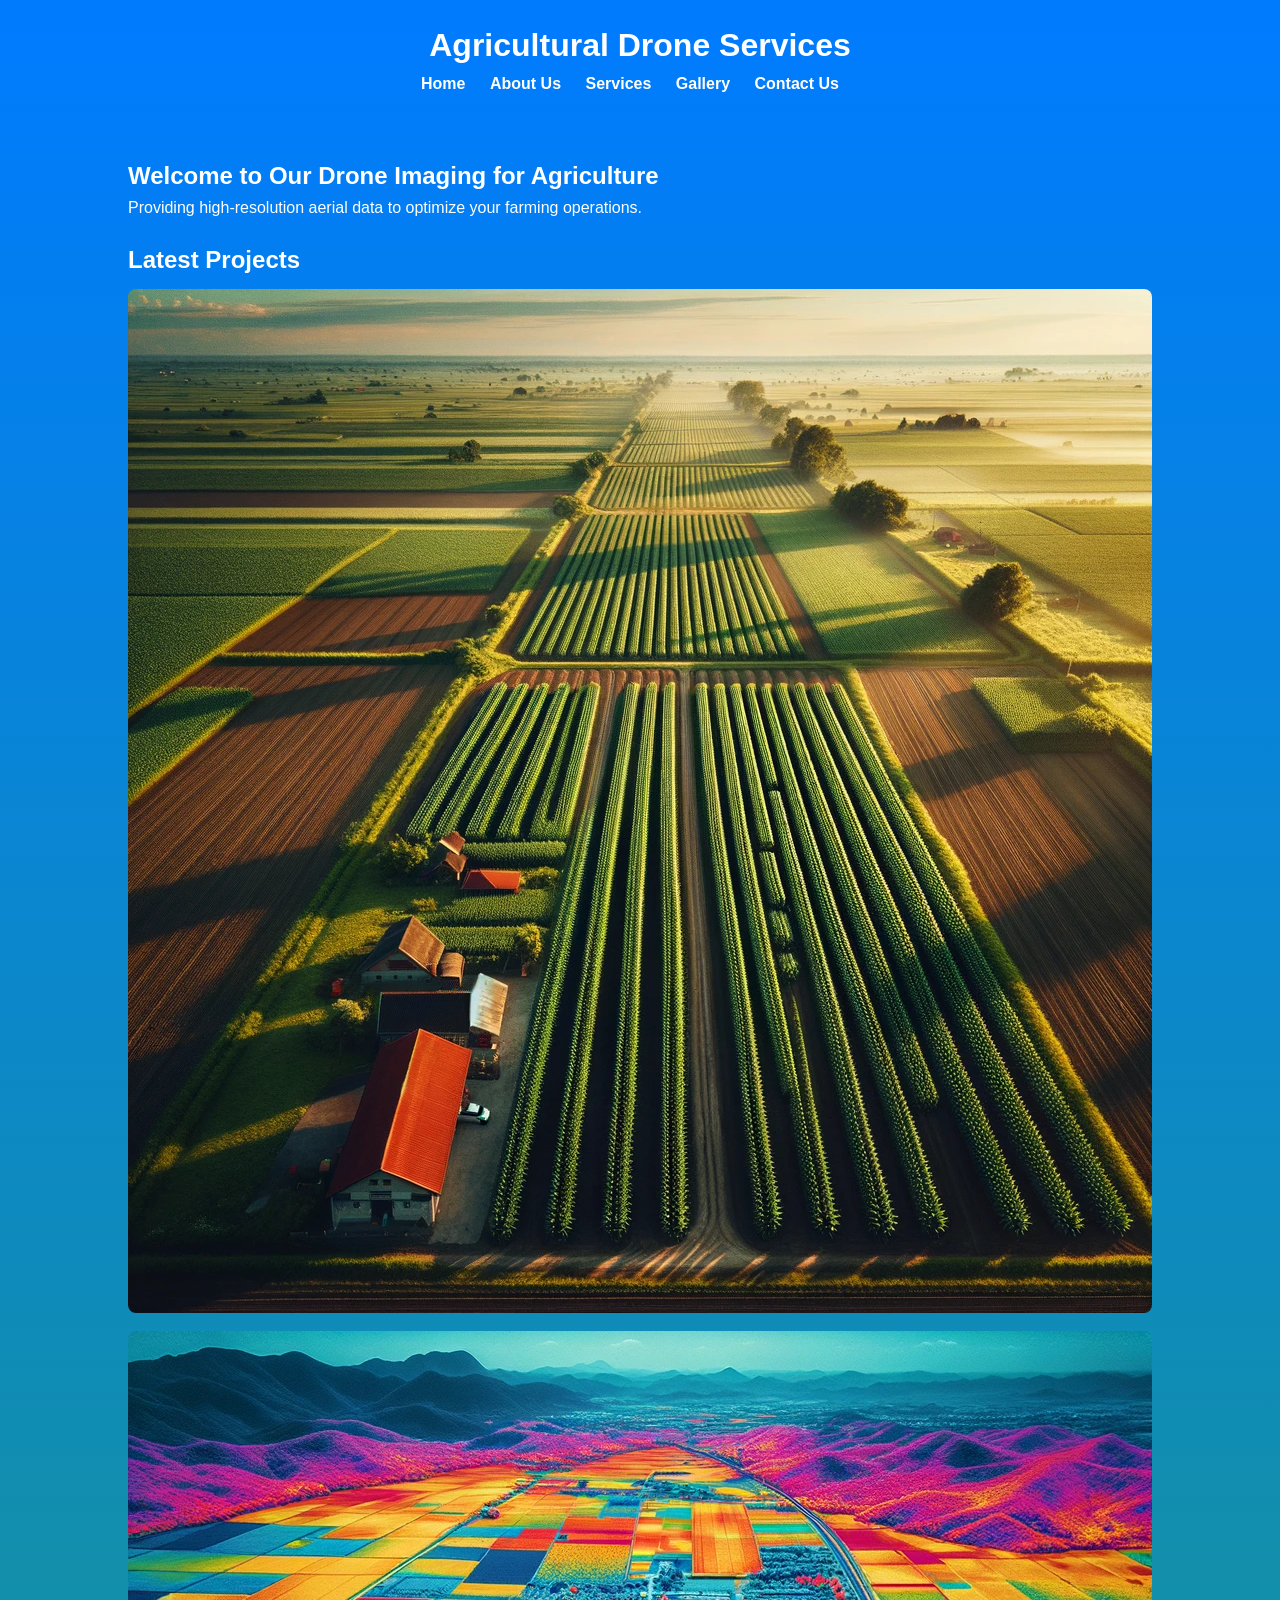
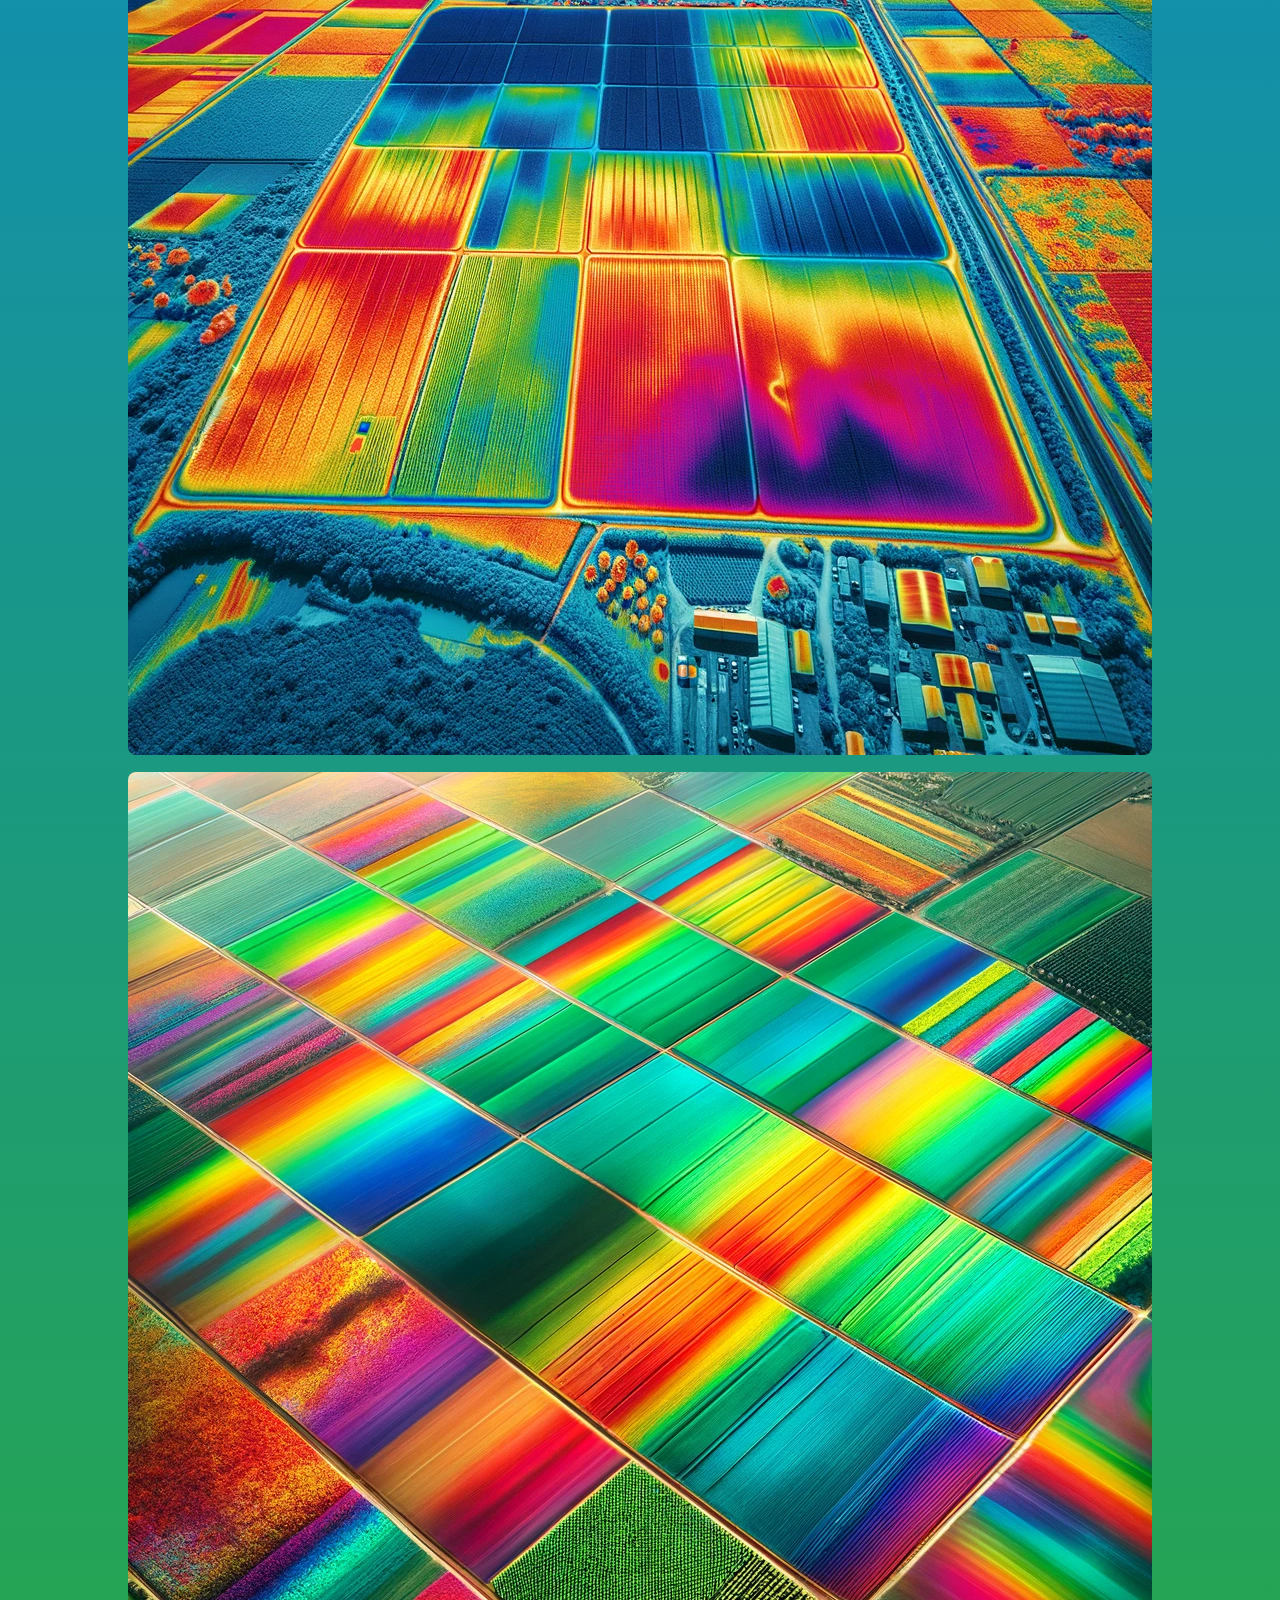
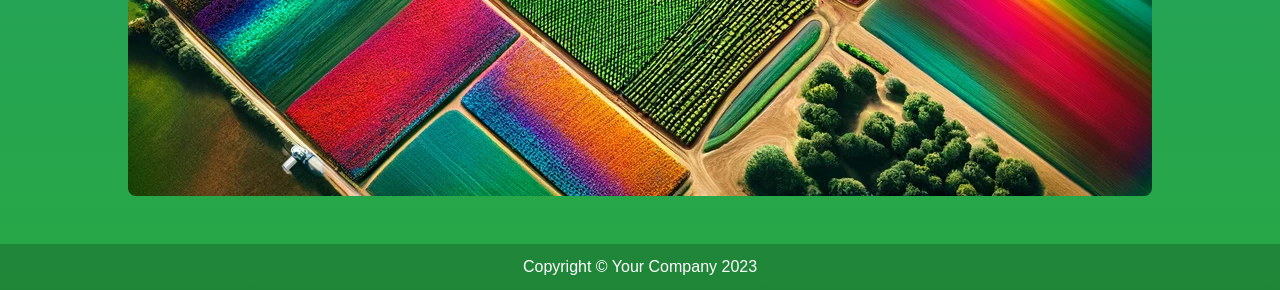
<file: public/index.html>
<!DOCTYPE html>
<html lang="en">
<head>
    <meta charset="UTF-8">
    <meta name="viewport" content="width=device-width, initial-scale=1.0">
    <title>Agricultural Drone Services</title>
    <link rel="stylesheet" href="styles.css">
</head>
<body>
    <header>
        <h1>Agricultural Drone Services</h1>
        <nav>
            <ul>
                <li><a href="index.html">Home</a></li>
                <li><a href="about.html">About Us</a></li>
                <li><a href="services.html">Services</a></li>
                <li><a href="gallery.html">Gallery</a></li>
                <li><a href="contact.html">Contact Us</a></li>
            </ul>
        </nav>
    </header>
    <main>
        <section>
            <h2>Welcome to Our Drone Imaging for Agriculture</h2>
            <p>Providing high-resolution aerial data to optimize your farming operations.</p>
        </section>
        <section>
            <h2>Latest Projects</h2>
            <img src="drone-image-1.webp" alt="Drone over fields" width="300" height="200">
            <img src="drone-image-2.webp" alt="Healthy crops visible from above" width="300" height="200">
            <img src="drone-image-3.webp" alt="Healthy crops visible from above" width="300" height="200">
        </section>
    </main>
    <footer>
        <p>Copyright © Your Company 2023</p>
    </footer>
</body>
</html>
</file>
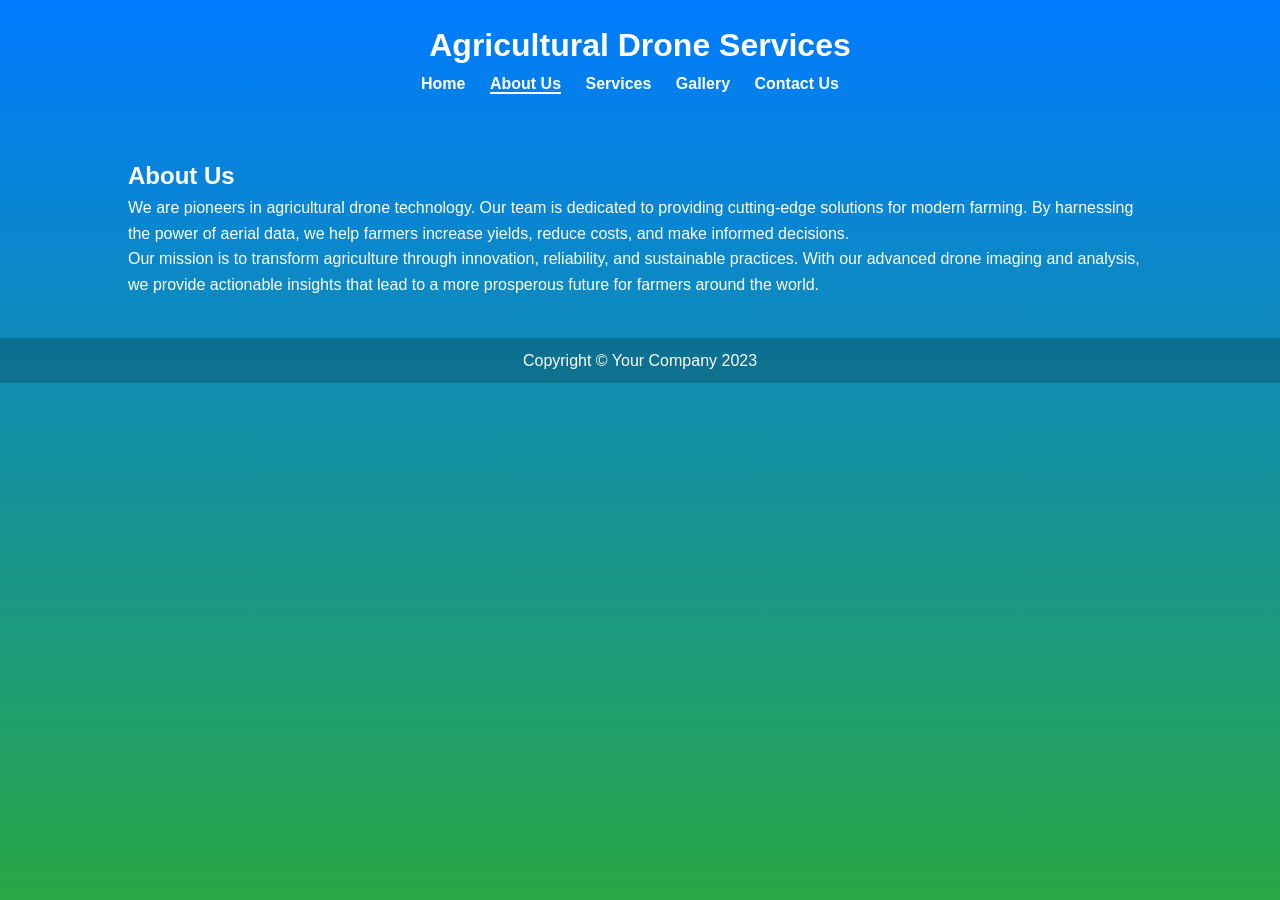
<file: public/about.html>
<!DOCTYPE html>
<html lang="en">
<head>
    <meta charset="UTF-8">
    <meta name="viewport" content="width=device-width, initial-scale=1.0">
    <title>About Us - Agricultural Drone Services</title>
    <link rel="stylesheet" href="about.css">
</head>
<body>
    <header>
        <h1>Agricultural Drone Services</h1>
        <nav>
            <ul>
                <li><a href="index.html">Home</a></li>
                <li><a href="about.html" class="active">About Us</a></li>
                <li><a href="services.html">Services</a></li>
                <li><a href="gallery.html">Gallery</a></li>
                <li><a href="contact.html">Contact Us</a></li>
            </ul>
        </nav>
    </header>
    <main>
        <section class="about-section">
            <h2>About Us</h2>
            <p>We are pioneers in agricultural drone technology. Our team is dedicated to providing cutting-edge solutions for modern farming. By harnessing the power of aerial data, we help farmers increase yields, reduce costs, and make informed decisions.</p>
            <p>Our mission is to transform agriculture through innovation, reliability, and sustainable practices. With our advanced drone imaging and analysis, we provide actionable insights that lead to a more prosperous future for farmers around the world.</p>
        </section>
    </main>
    <footer>
        <p>Copyright © Your Company 2023</p>
    </footer>
</body>
</html>
</file>
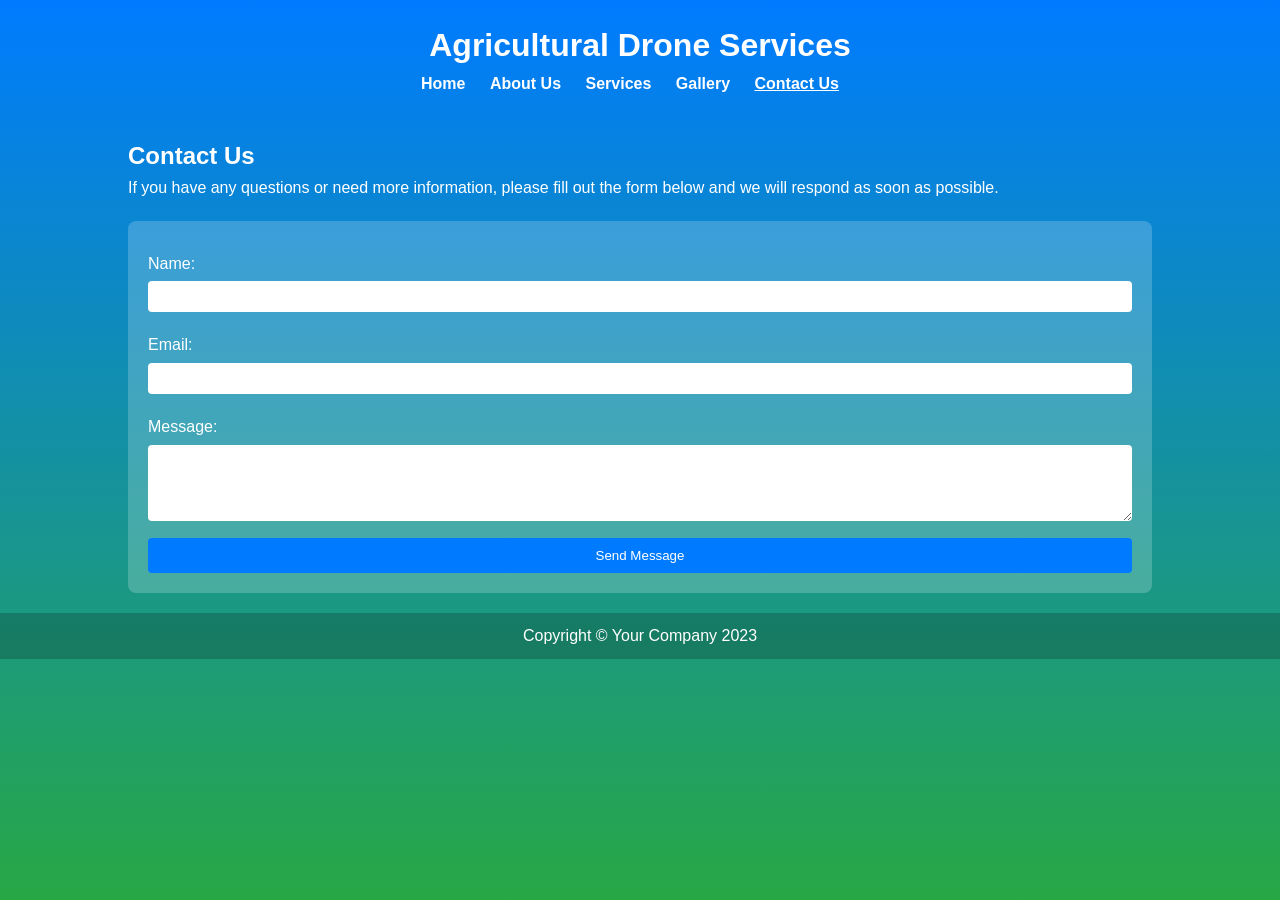
<file: public/contact.html>
<!DOCTYPE html>
<html lang="en">
<head>
    <meta charset="UTF-8">
    <meta name="viewport" content="width=device-width, initial-scale=1.0">
    <title>Contact Us - Agricultural Drone Services</title>
    <link rel="stylesheet" href="contact.css"> <!-- Ensure your CSS file is correctly linked -->
</head>
<body>
    <header>
        <h1>Agricultural Drone Services</h1>
        <nav>
            <ul>
                <li><a href="index.html">Home</a></li>
                <li><a href="about.html">About Us</a></li>
                <li><a href="services.html">Services</a></li>
                <li><a href="gallery.html">Gallery</a></li>
                <li><a href="contact.html" class="active">Contact Us</a></li>
            </ul>
        </nav>
    </header>
    <main>
        <h2>Contact Us</h2>
        <p>If you have any questions or need more information, please fill out the form below and we will respond as soon as possible.</p>
        <form action="http://localhost:3000/send" method="post">
            <label for="name">Name:</label>
            <input type="text" id="name" name="name" required>
            
            <label for="email">Email:</label>
            <input type="email" id="email" name="email" required>
            
            <label for="message">Message:</label>
            <textarea id="message" name="message" rows="4" required></textarea>
            
            <button type="submit">Send Message</button>
        </form>
    </main>
    <footer>
        <p>Copyright © Your Company 2023</p>
    </footer>
</body>
</html>
</file>
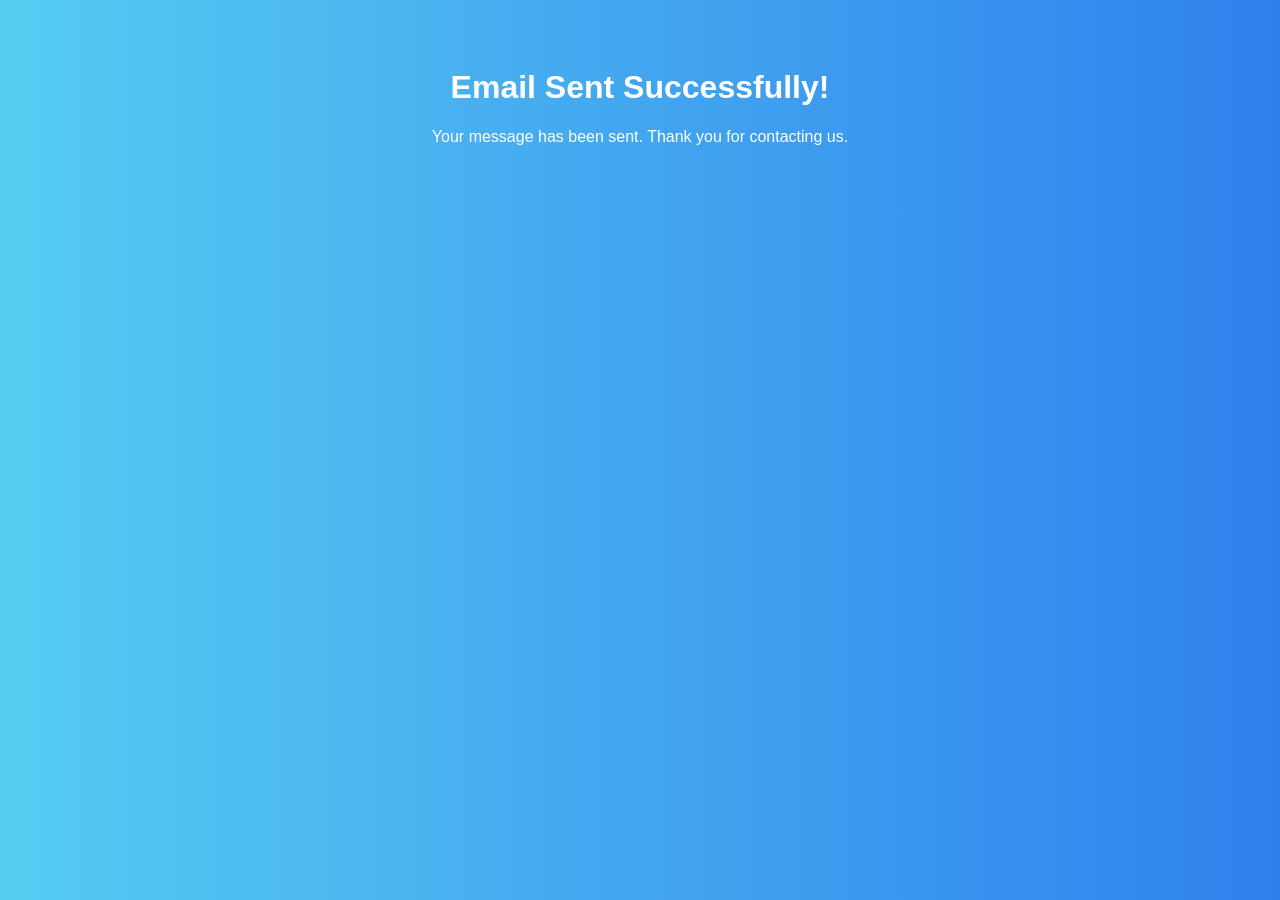
<file: public/email-confirmation.html>
<!DOCTYPE html>
<html lang="en">
<head>
    <meta charset="UTF-8">
    <meta name="viewport" content="width=device-width, initial-scale=1.0">
    <title>Email Sent Successfully</title>
    <style>
        body {
            font-family: Arial, sans-serif;
            text-align: center;
            padding: 40px;
            background: linear-gradient(to right, #56CCF2, #2F80ED); /* Blue gradient background */
            color: white;
        }
    </style>
</head>
<body>
    <h1>Email Sent Successfully!</h1>
    <p>Your message has been sent. Thank you for contacting us.</p>
    <script>
        setTimeout(function() {
            window.location.href = '/contact.html'; // Redirect back to the contact page after 5 seconds
        }, 5000);
    </script>
</body>
</html>
</file>
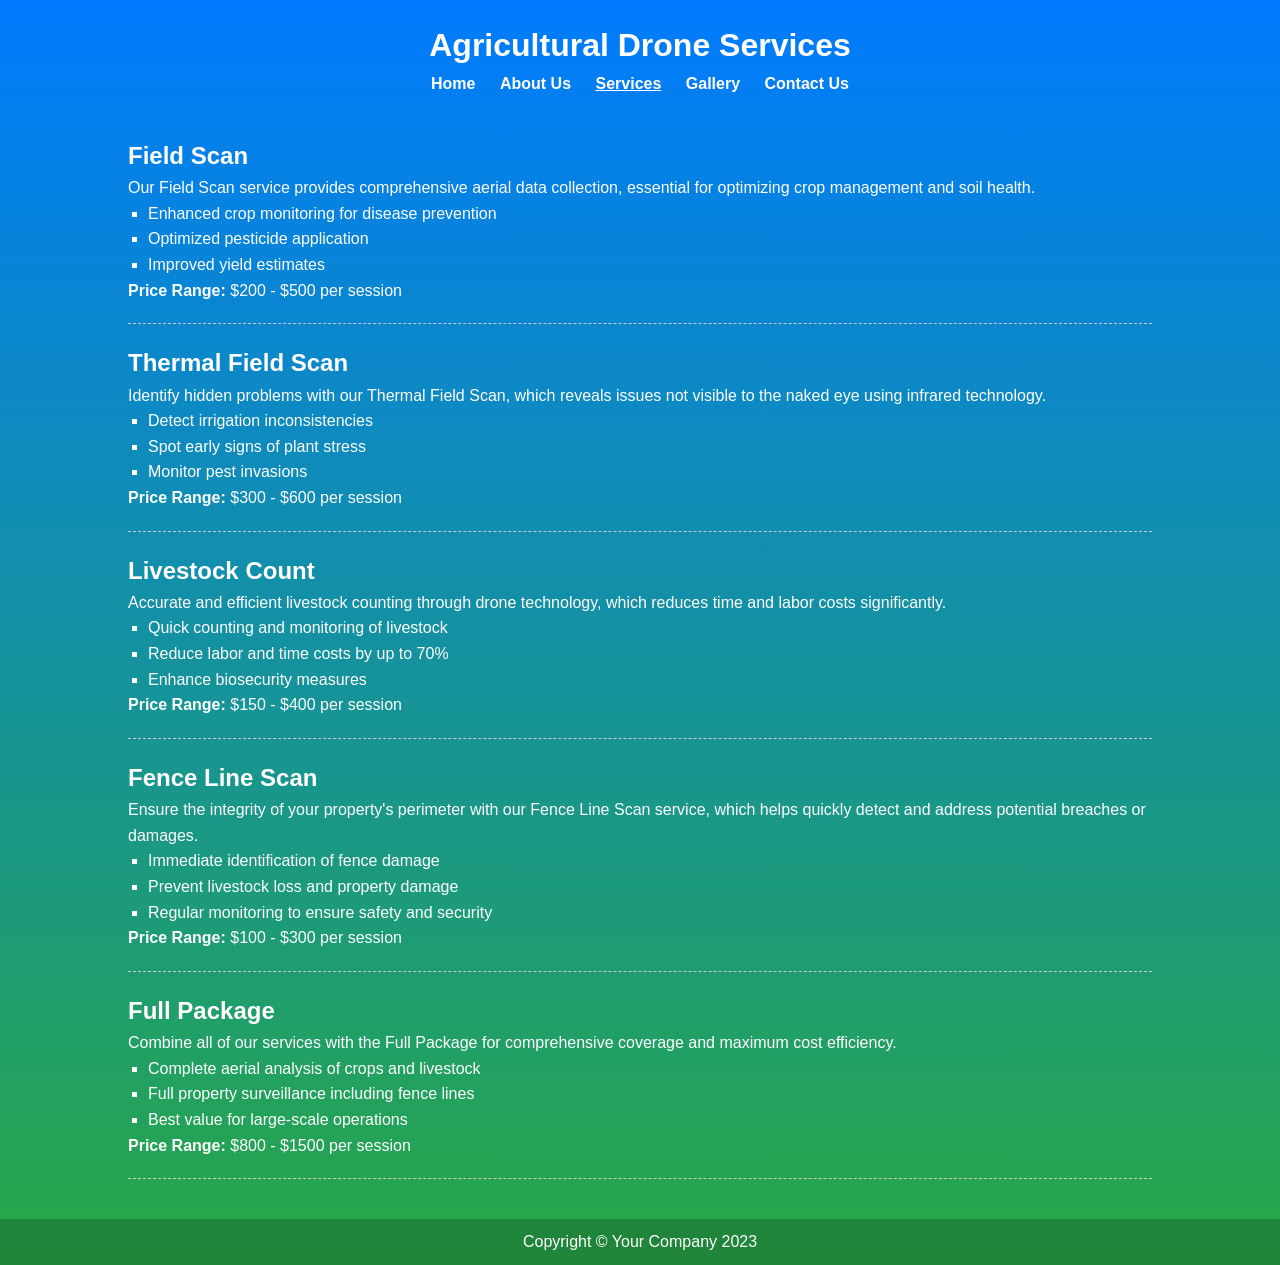
<file: public/services.html>
<!DOCTYPE html>
<html lang="en">
<head>
    <meta charset="UTF-8">
    <meta name="viewport" content="width=device-width, initial-scale=1.0">
    <title>Services - Agricultural Drone Services</title>
    <link rel="stylesheet" href="services.css">
</head>
<body>
    <header>
        <h1>Agricultural Drone Services</h1>
        <nav>
            <ul>
                <li><a href="index.html">Home</a></li>
                <li><a href="about.html">About Us</a></li>
                <li><a href="services.html" class="active">Services</a></li>
                <li><a href="gallery.html">Gallery</a></li>
                <li><a href="contact.html">Contact Us</a></li>
            </ul>
        </nav>
    </header>
    <main>
        <section>
            <h2>Field Scan</h2>
            <p>Our Field Scan service provides comprehensive aerial data collection, essential for optimizing crop management and soil health.</p>
            <ul>
                <li>Enhanced crop monitoring for disease prevention</li>
                <li>Optimized pesticide application</li>
                <li>Improved yield estimates</li>
            </ul>
            <p><strong>Price Range:</strong> $200 - $500 per session</p>
        </section>
        <section>
            <h2>Thermal Field Scan</h2>
            <p>Identify hidden problems with our Thermal Field Scan, which reveals issues not visible to the naked eye using infrared technology.</p>
            <ul>
                <li>Detect irrigation inconsistencies</li>
                <li>Spot early signs of plant stress</li>
                <li>Monitor pest invasions</li>
            </ul>
            <p><strong>Price Range:</strong> $300 - $600 per session</p>
        </section>
        <section>
            <h2>Livestock Count</h2>
            <p>Accurate and efficient livestock counting through drone technology, which reduces time and labor costs significantly.</p>
            <ul>
                <li>Quick counting and monitoring of livestock</li>
                <li>Reduce labor and time costs by up to 70%</li>
                <li>Enhance biosecurity measures</li>
            </ul>
            <p><strong>Price Range:</strong> $150 - $400 per session</p>
        </section>
        <section>
            <h2>Fence Line Scan</h2>
            <p>Ensure the integrity of your property's perimeter with our Fence Line Scan service, which helps quickly detect and address potential breaches or damages.</p>
            <ul>
                <li>Immediate identification of fence damage</li>
                <li>Prevent livestock loss and property damage</li>
                <li>Regular monitoring to ensure safety and security</li>
            </ul>
            <p><strong>Price Range:</strong> $100 - $300 per session</p>
        </section>
        <section>
            <h2>Full Package</h2>
            <p>Combine all of our services with the Full Package for comprehensive coverage and maximum cost efficiency.</p>
            <ul>
                <li>Complete aerial analysis of crops and livestock</li>
                <li>Full property surveillance including fence lines</li>
                <li>Best value for large-scale operations</li>
            </ul>
            <p><strong>Price Range:</strong> $800 - $1500 per session</p>
        </section>
    </main>
    <footer>
        <p>Copyright © Your Company 2023</p>
    </footer>
</body>
</html>
</file>
<file: public/styles.css>
/* Reset some default browser styles */
body, h1, h2, p, ul, li, a {
    margin: 0;
    padding: 0;
    box-sizing: border-box;
}

/* Basic styling with gradient background */
body {
    font-family: 'Arial', sans-serif;
    line-height: 1.6;
    background: linear-gradient(to bottom, #007BFF 0%, #28A745 100%); /* Gradient from blue to green */
    color: #333;
    margin: 0;
    padding: 0;
    min-height: 100vh;
}

/* Header styles */
header {
    color: #ffffff;
    padding: 20px 10%;
    text-align: center;
}

nav ul {
    list-style-type: none;
}

nav ul li {
    display: inline;
    margin-right: 20px;
}

nav a {
    color: #ffffff;
    text-decoration: none;
    font-weight: bold;
}

/* Main content area */
main {
    padding: 20px 10%;
    color: #ffffff; /* White text for better visibility on the gradient */
}

/* Footer with semi-transparent background */
footer {
    background-color: rgba(0, 0, 0, 0.2); /* Semi-transparent footer */
    color: #ffffff;
    text-align: center;
    padding: 10px 0;
    position: relative;
    width: 100%;
    bottom: 0;
}

/* Additional styles */
section {
    margin: 20px 0;
}

/* Adjusting link colors for visibility on gradient */
nav a, footer a {
    color: #ffffff;
}

nav a.active, nav a:hover, footer a:hover {
    border-bottom: 2px solid #ffffff;
    text-decoration: none;
}

/* Style adjustments for images */
img {
    width: 100%;
    height: auto;
    border-radius: 8px;
    margin-top: 10px;
}

/* Responsive image settings */
img {
    max-width: 100%;
    height: auto;
}
</file>
<file: public/about.css>
/* Reset some default browser styles */
body, h1, h2, p, ul, li, a {
    margin: 0;
    padding: 0;
    box-sizing: border-box;
}

/* Basic styling with gradient background */
body {
    font-family: 'Arial', sans-serif;
    line-height: 1.6;
    background: linear-gradient(to bottom, #007BFF 0%, #28A745 100%); /* Gradient from blue to green */
    color: #333;
    margin: 0;
    padding: 0;
    min-height: 100vh;
}

/* Header styles */
header {
    color: #ffffff;
    padding: 20px 10%;
    text-align: center;
}

nav ul {
    list-style-type: none;
}

nav ul li {
    display: inline;
    margin-right: 20px;
}

nav a {
    color: #ffffff;
    text-decoration: none;
    font-weight: bold;
}

/* Main content area */
main {
    padding: 20px 10%;
    color: #ffffff; /* White text for better visibility on the gradient */
}

/* Footer with semi-transparent background */
footer {
    background-color: rgba(0, 0, 0, 0.2); /* Semi-transparent footer */
    color: #ffffff;
    text-align: center;
    padding: 10px 0;
    position: relative;
    width: 100%;
    bottom: 0;
}

/* Additional styles */
.about-section {
    margin: 20px 0;
}

/* Adjusting link colors for visibility on gradient */
nav a, footer a {
    color: #ffffff;
}

nav a.active {
    border-bottom: 2px solid #ffffff;
}

/* Style adjustments for links to stand out on the gradient background */
nav a:hover, footer a:hover {
    color: #000;
    text-decoration: underline;
}
</file>
<file: public/contact.css>
/* Reset some default browser styles */
body, h1, h2, p, ul, li, a, form, input, label, textarea, button {
    margin: 0;
    padding: 0;
    box-sizing: border-box;
}

/* Basic styling with gradient background */
body {
    font-family: 'Arial', sans-serif;
    line-height: 1.6;
    background: linear-gradient(to bottom, #007BFF 0%, #28A745 100%); /* Gradient from blue to green */
    color: #ffffff; /* White text for better visibility */
    margin: 0;
    padding: 0;
    min-height: 100vh;
}

/* Header styles */
header {
    color: #ffffff;
    padding: 20px 10%;
    text-align: center;
}

nav ul {
    list-style-type: none;
}

nav ul li {
    display: inline;
    margin-right: 20px;
}

nav a {
    color: #ffffff;
    text-decoration: none;
    font-weight: bold;
}

nav a.active, nav a:hover {
    text-decoration: underline;
}

/* Main content area */
main {
    padding: 20px 10%;
    text-align: left;
}

form {
    background-color: rgba(255, 255, 255, 0.2); /* Semi-transparent white background for form */
    padding: 20px;
    margin-top: 20px;
    border-radius: 8px;
}

label {
    display: block;
    margin-bottom: 5px;
    margin-top: 10px;
}

input[type="text"],
input[type="email"],
textarea {
    width: 100%;
    padding: 8px;
    margin-bottom: 10px;
    border: none;
    border-radius: 4px;
}

button {
    background-color: #007BFF;
    color: #ffffff;
    border: none;
    padding: 10px 20px;
    border-radius: 4px;
    cursor: pointer;
    display: block;
    width: 100%;
}

button:hover {
    background-color: #0056b3;
}

/* Footer styles */
footer {
    background-color: rgba(0, 0, 0, 0.2); /* Semi-transparent background */
    color: #ffffff;
    text-align: center;
    padding: 10px 0;
    position: relative;
    width: 100%;
    bottom: 0;
}
</file>
<file: public/services.css>
/* Reset some default browser styles */
body, h1, h2, p, ul, li, a {
    margin: 0;
    padding: 0;
    box-sizing: border-box;
}

/* Basic styling with gradient background */
body {
    font-family: 'Arial', sans-serif;
    line-height: 1.6;
    background: linear-gradient(to bottom, #007BFF 0%, #28A745 100%); /* Gradient from blue to green */
    color: #ffffff; /* White text for better visibility */
    margin: 0;
    padding: 0;
    min-height: 100vh;
}

/* Header styles */
header {
    color: #ffffff;
    padding: 20px 10%;
    text-align: center;
}

nav ul {
    list-style-type: none;
}

nav ul li {
    display: inline;
    margin-right: 20px;
}

nav a {
    color: #ffffff;
    text-decoration: none;
    font-weight: bold;
}

nav a.active, nav a:hover {
    text-decoration: underline;
}

/* Main content area */
main {
    padding: 20px 10%;
}

section {
    margin-bottom: 20px;
    padding-bottom: 20px;
    border-bottom: 1px dashed #ccc; /* Subtle separator */
}

ul {
    padding-left: 20px;
    list-style-type: square; /* Style for bullet points */
}

/* Footer styles */
footer {
    background-color: rgba(0, 0, 0, 0.2); /* Semi-transparent background */
    color: #ffffff;
    text-align: center;
    padding: 10px 0;
    position: relative;
    width: 100%;
    bottom: 0;
}
</file>
